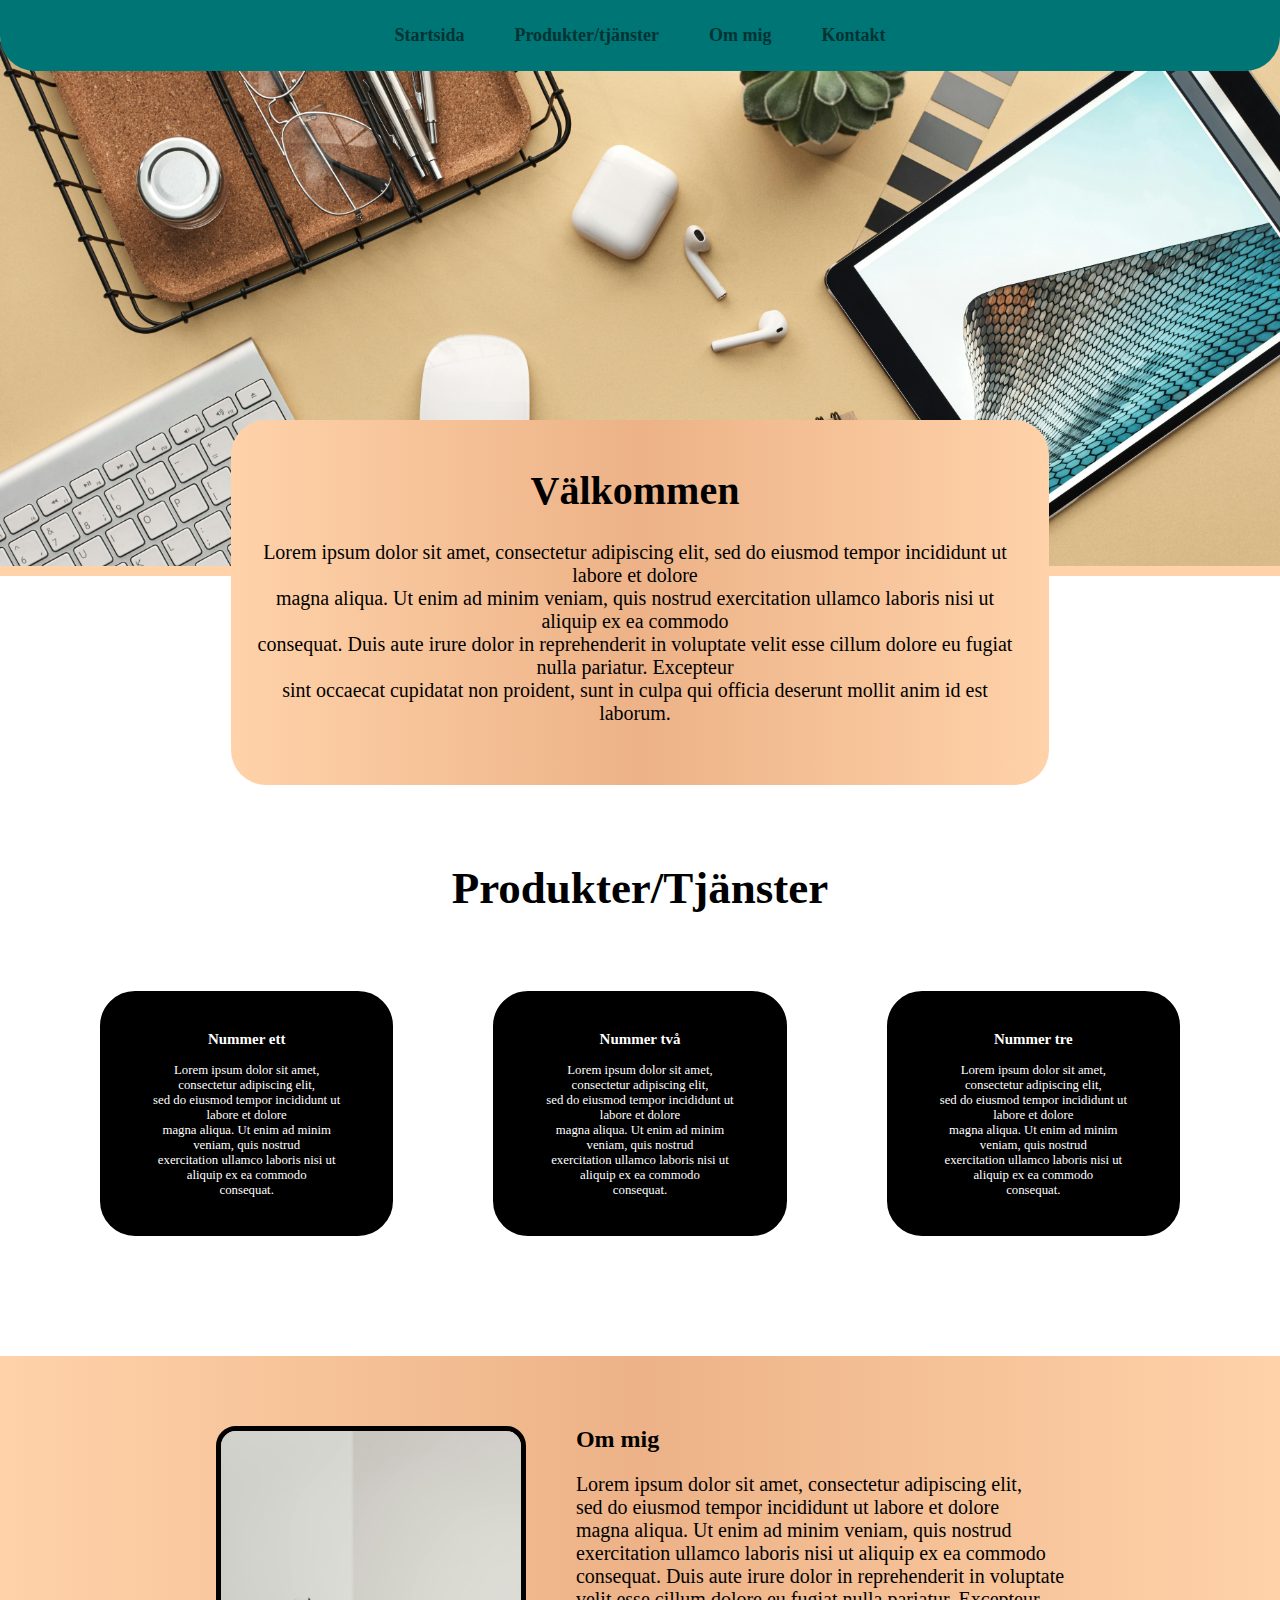
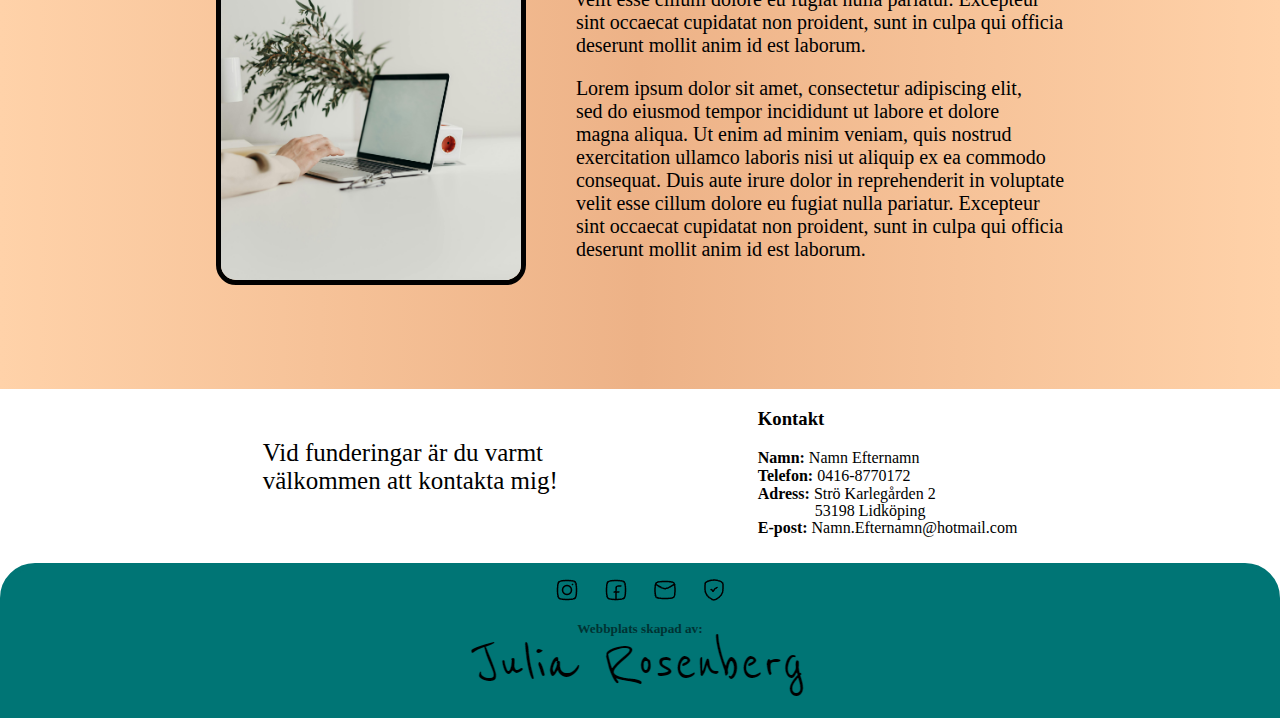
<file: index.html>
<!DOCTYPE html>
<html>
    
  <head>
    <title> Startsida </title>
    <link href="style.css" rel="stylesheet">
  </head>

  <body id="startsida">


 <!-- Headern, toppen på ALLA sidor inte bara startsidan. -->
   <div class="hel-header" id="startsida">
      <header class="header">
       <h2 class="header-knapp"> <a href="#startsida" class="knapp">Startsida</a> </h2>
       <h2 class="header-knapp"> <a href="#tjänster" class="knapp">Produkter/tjänster</a> </h2>
       <h2 class="header-knapp"> <a href="#om-avsnitt" class="knapp">Om mig</a> </h2>
       <h2 class="header-knapp"> <a href="#kontakt" class="knapp">Kontakt</a> </h2>
      </header>
    </div>


     <div class="header-bild">
       <img src="bilder/pexels-fauxels-3183132.jpg" alt="kontor" class="kontor">
     </div>
    

 <!-- ***************INTRO*************** -->
  
 

  <!-- Allt som inte ska vara i headern eller footern. Endast på startsidan. -->
    <main>
      <div class="intro-hela">
        <div class="intro">
          <h1>Välkommen</h1>
          <p>Lorem ipsum dolor sit amet, consectetur adipiscing elit, 
           sed do eiusmod tempor incididunt ut labore et dolore<br> 
           magna aliqua. Ut enim ad minim veniam, quis nostrud 
           exercitation ullamco laboris nisi ut aliquip ex ea commodo<br> 
           consequat. Duis aute irure dolor in reprehenderit in voluptate 
           velit esse cillum dolore eu fugiat nulla pariatur. Excepteur<br> 
           sint occaecat cupidatat non proident, sunt in culpa qui officia 
           deserunt mollit anim id est laborum. 
          </p>
        </div>  <!--intro-->
      </div>  <!-- intro-hela -->

 <!-- **************PRODUKTER OCH TJÄNSTER-AVSNITT**************** -->


      <div class="produkter" id="tjänster">
          <h2>Produkter/Tjänster</h2>
      
         </div> <!-- produkter -->

       <div class="kolumner-tjänster">
        <div class="kolumner">
          <!--Kolumn 1-->
           <div class="kolumn">
            <h3> Nummer ett</h3><p>Lorem ipsum dolor sit amet, consectetur adipiscing elit,<br> 
            sed do eiusmod tempor incididunt ut labore et dolore<br> 
            magna aliqua. Ut enim ad minim veniam, quis nostrud<br> 
            exercitation ullamco laboris nisi ut aliquip ex ea commodo<br> 
            consequat.</p>
           </div>

          <!--Kolumn 2-->
           <div class="kolumn">
            <h3> Nummer två</h3><p>Lorem ipsum dolor sit amet, consectetur adipiscing elit,<br> 
            sed do eiusmod tempor incididunt ut labore et dolore<br> 
            magna aliqua. Ut enim ad minim veniam, quis nostrud<br> 
            exercitation ullamco laboris nisi ut aliquip ex ea commodo<br> 
            consequat.</p>
           </div>

          <!--Kolumn 3-->
          <div class="kolumn">
            <h3> Nummer tre</h3><p>Lorem ipsum dolor sit amet, consectetur adipiscing elit,<br> 
            sed do eiusmod tempor incididunt ut labore et dolore<br> 
            magna aliqua. Ut enim ad minim veniam, quis nostrud<br> 
            exercitation ullamco laboris nisi ut aliquip ex ea commodo<br> 
            consequat.</p>
          </div>
        </div> <!--Kolumner-->
       </div> <!--Produkter-->

<!-- *************OM MIG- AVSNITT***************** -->

       <div class="om-mig" id="om-avsnitt">
           <div class="mig-kolumner">
            <!--Bild-->
            <div class="mig-kolumn">
              <img src="bilder/dator.jpg" alt="Skriver på en laptop" class="självporträtt">
            </div>

            <!--Text-->
            <div class="mig-kolumn">
              <h2>Om mig</h2>
              <p class="om-mig-text">Lorem ipsum dolor sit amet, consectetur adipiscing elit,<br> 
           sed do eiusmod tempor incididunt ut labore et dolore<br> 
           magna aliqua. Ut enim ad minim veniam, quis nostrud <br>
           exercitation ullamco laboris nisi ut aliquip ex ea commodo<br> 
           consequat. Duis aute irure dolor in reprehenderit in voluptate <br>
           velit esse cillum dolore eu fugiat nulla pariatur. Excepteur<br> 
           sint occaecat cupidatat non proident, sunt in culpa qui officia <br>
           deserunt mollit anim id est laborum.</p>

           <p class="om-mig-text">Lorem ipsum dolor sit amet, consectetur adipiscing elit,<br> 
           sed do eiusmod tempor incididunt ut labore et dolore<br> 
           magna aliqua. Ut enim ad minim veniam, quis nostrud <br>
           exercitation ullamco laboris nisi ut aliquip ex ea commodo<br> 
           consequat. Duis aute irure dolor in reprehenderit in voluptate <br>
           velit esse cillum dolore eu fugiat nulla pariatur. Excepteur<br> 
           sint occaecat cupidatat non proident, sunt in culpa qui officia <br>
           deserunt mollit anim id est laborum.</p>
            </div>
           </div> <!--mig-kolumner-->  

       </div> <!--om-mig-->



 <!-- *************KONTAKT-AVSNITT***************** -->       


       <div class="kontakt" id="kontakt">
        <div class="kontakt-kolumner">
           <div class ="kontakt-kolumn"><p class="frågor">Vid funderingar är du varmt<br> välkommen att kontakta mig!</p></div>
           <div class ="kontakt-kolumn"><h3>Kontakt</h3><p><strong>Namn:</strong> Namn Efternamn<br> <strong>Telefon:</strong> 0416-8770172<br> <strong>Adress:</strong> Strö Karlegården 2<br></p><p class="adress-rad">53198 Lidköping</p><p class="mejl-rad"><strong>E-post:</strong> Namn.Efternamn@hotmail.com</p></div>
        </div> <!--kontakt-kolumner-->
       </div> <!--kontakt-->
    </main>


    <!-- Footern, allt som hamnar i botten på sidan på ALLA sidor inte bara startsidan. -->
    <footer class="footer">
      <div class="hel-footer">
        <div class="footer-kolumner">

      <!--kolumn 1 footer-->          
           <div class="footer-kolumn">
            <a href="https://www.instagram.com/"><img src="bilder/instagram-Stroke-Rounded.png" alt="instagram-ikon" class="ikon"></a>
          </div>

      <!--kolumn 2 footer-->
           <div class="footer-kolumn">
            <a href="https://www.facebook.com/"><img src="bilder/facebook-01-Stroke-Rounded.png" alt="facebook-ikon" class="ikon"></a>

           </div>

      <!--kolumn 3 footer-->
           <div class="footer-kolumn">
            <img src="bilder/mail-01-Stroke-Rounded.png" alt="mejl-ikon" class="ikon">

           </div>

      <!--kolumn 4 footer-->     
           <div class="footer-kolumn">
           <a href="cookies.html"> <img src="bilder/security-check-Stroke-Rounded.png" alt="säkerhet-ikon"></a>
           </div>

        </div> <!--footer-kolumner-->
      </div> <!--hel-footer-->

        <div class="författare">
          <div class="footer-text">
            <h5 class="webb-text"> Webbplats skapad av: </h5> 
          </div>

          <div class="footer-bild">
            <img src="bilder/logo.png" alt="Julia Rosenberg">
          </div>
        </div><!--författare-->

    </footer>

  </body>

</html>
</file>
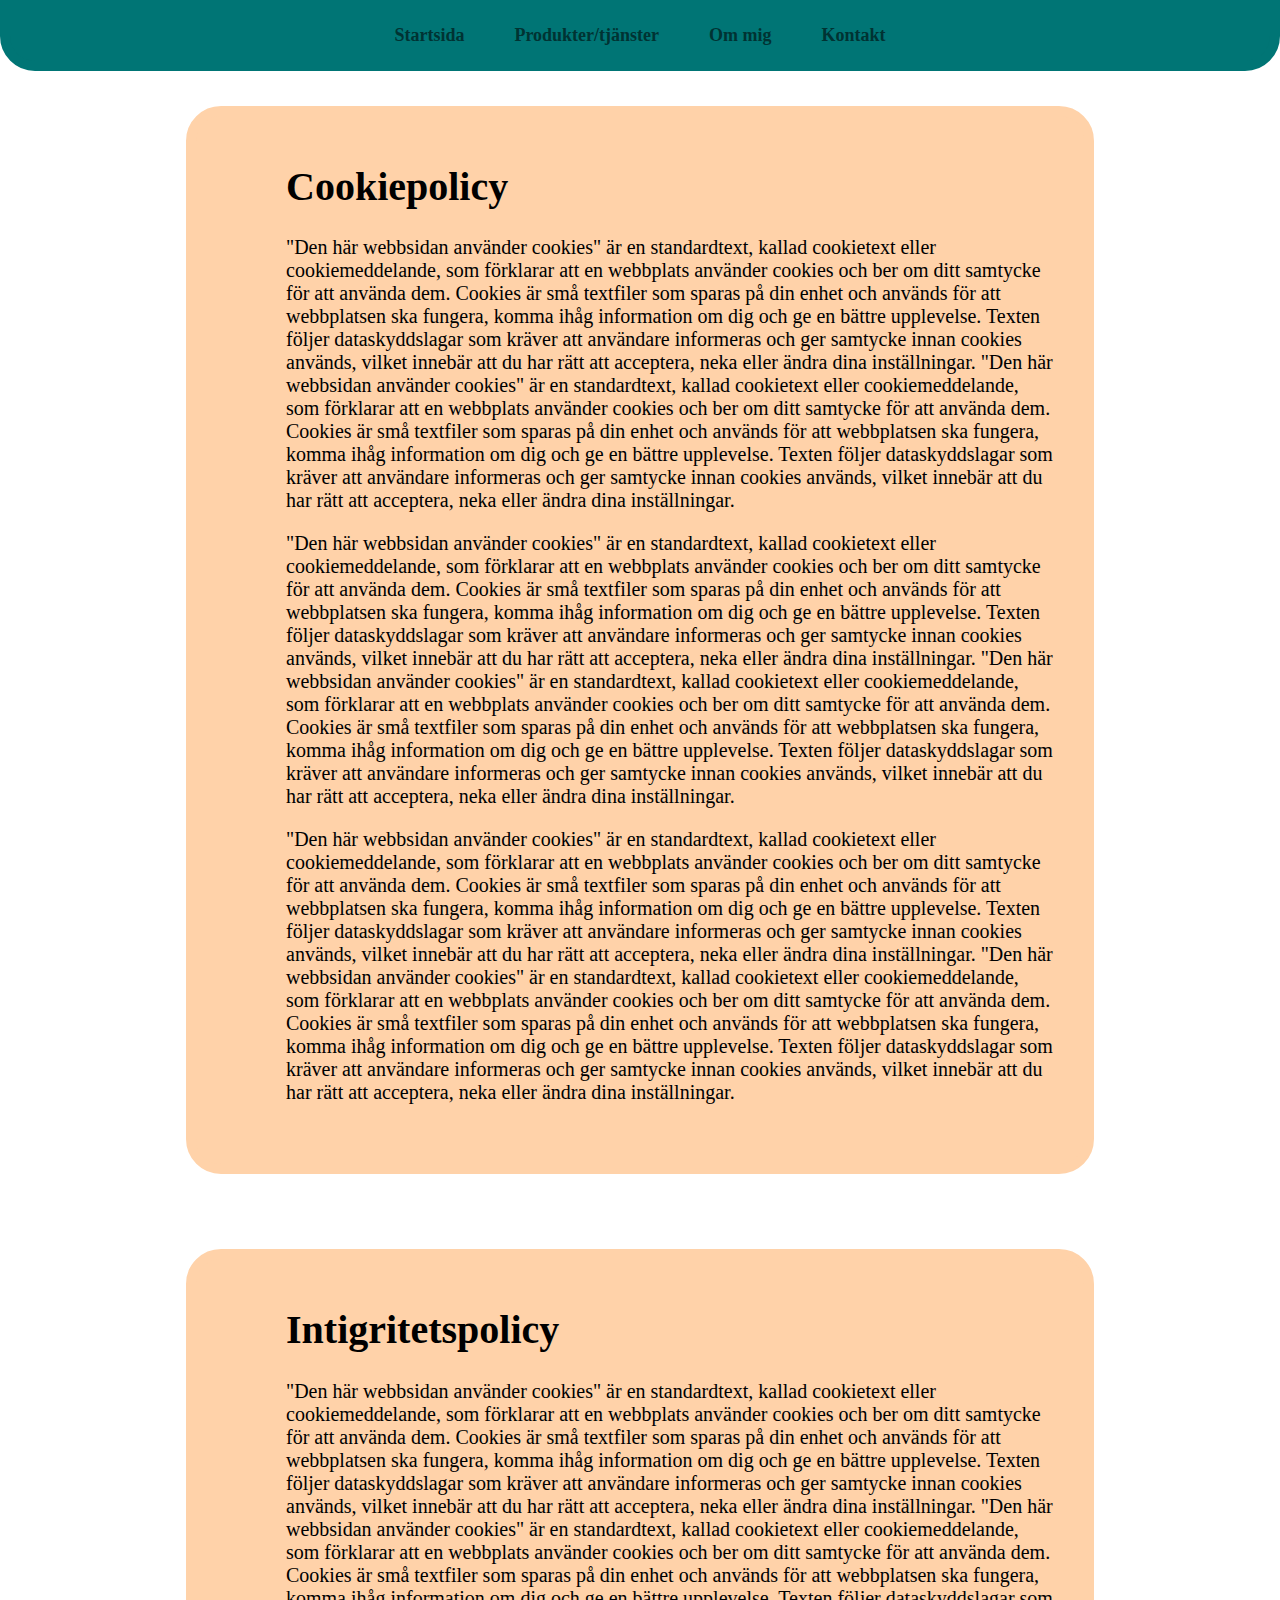
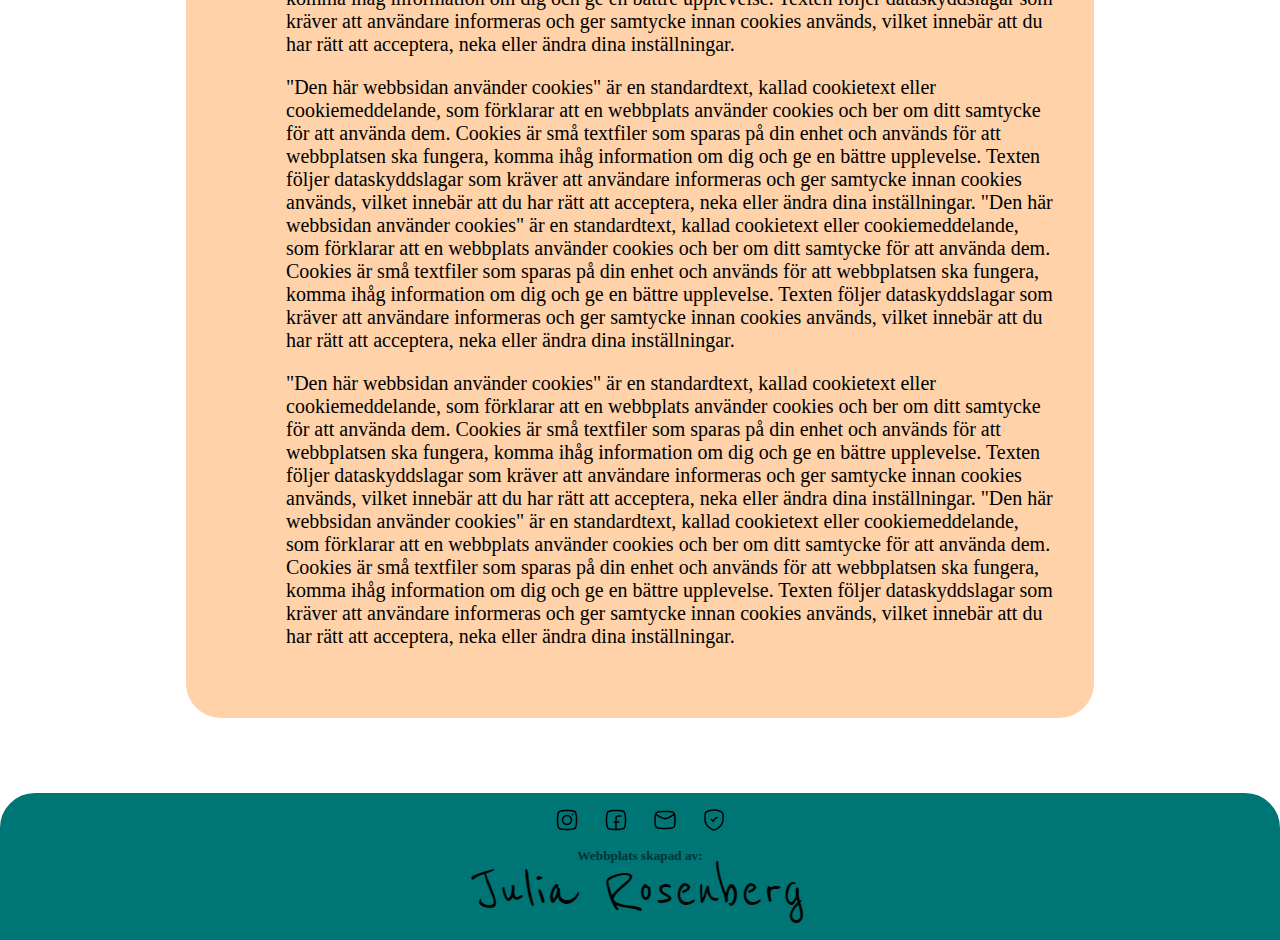
<file: cookies.html>
<!DOCTYPE html>
<html>
    
  <head>
    <title> Startsida </title>
    <link href="style.css" rel="stylesheet">
  </head>

  <body>
<!-- Headern, toppen på ALLA sidor inte bara startsidan. -->
   <div class="hel-header">
      <header class="header">
       <h2 class="header-knapp"> <a href="index.html" class="knapp">Startsida</a> </h2>
       <h2 class="header-knapp"> <a href="index.html#tjänster" class="knapp">Produkter/tjänster</a> </h2>
       <h2 class="header-knapp"> <a href="index.html#om-avsnitt" class="knapp">Om mig</a> </h2>
       <h2 class="header-knapp"> <a href="index.html#kontakt" class="knapp">Kontakt</a> </h2>
      </header>
    </div>


<div class="cookies">
        <div class="cookies-kolumn">
          <h1>Cookiepolicy</h1>
          <p>"Den här webbsidan använder cookies" är en standardtext, 
            kallad cookietext eller cookiemeddelande, som förklarar 
            att en webbplats använder cookies och ber om ditt samtycke 
            för att använda dem. Cookies är små textfiler som sparas 
            på din enhet och används för att webbplatsen ska fungera, 
            komma ihåg information om dig och ge en bättre upplevelse. 
            Texten följer dataskyddslagar som kräver att användare 
            informeras och ger samtycke innan cookies används, 
            vilket innebär att du har rätt att acceptera, neka 
            eller ändra dina inställningar. "Den här webbsidan använder cookies" är en standardtext, 
            kallad cookietext eller cookiemeddelande, som förklarar 
            att en webbplats använder cookies och ber om ditt samtycke 
            för att använda dem. Cookies är små textfiler som sparas 
            på din enhet och används för att webbplatsen ska fungera, 
            komma ihåg information om dig och ge en bättre upplevelse. 
            Texten följer dataskyddslagar som kräver att användare 
            informeras och ger samtycke innan cookies används, 
            vilket innebär att du har rätt att acceptera, neka 
            eller ändra dina inställningar.
          </p>
          <p> "Den här webbsidan använder cookies" är en standardtext, 
            kallad cookietext eller cookiemeddelande, som förklarar 
            att en webbplats använder cookies och ber om ditt samtycke 
            för att använda dem. Cookies är små textfiler som sparas 
            på din enhet och används för att webbplatsen ska fungera, 
            komma ihåg information om dig och ge en bättre upplevelse. 
            Texten följer dataskyddslagar som kräver att användare 
            informeras och ger samtycke innan cookies används, 
            vilket innebär att du har rätt att acceptera, neka 
            eller ändra dina inställningar. "Den här webbsidan använder cookies" är en standardtext, 
            kallad cookietext eller cookiemeddelande, som förklarar 
            att en webbplats använder cookies och ber om ditt samtycke 
            för att använda dem. Cookies är små textfiler som sparas 
            på din enhet och används för att webbplatsen ska fungera, 
            komma ihåg information om dig och ge en bättre upplevelse. 
            Texten följer dataskyddslagar som kräver att användare 
            informeras och ger samtycke innan cookies används, 
            vilket innebär att du har rätt att acceptera, neka 
            eller ändra dina inställningar. </p>
          <p>"Den här webbsidan använder cookies" är en standardtext, 
            kallad cookietext eller cookiemeddelande, som förklarar 
            att en webbplats använder cookies och ber om ditt samtycke 
            för att använda dem. Cookies är små textfiler som sparas 
            på din enhet och används för att webbplatsen ska fungera, 
            komma ihåg information om dig och ge en bättre upplevelse. 
            Texten följer dataskyddslagar som kräver att användare 
            informeras och ger samtycke innan cookies används, 
            vilket innebär att du har rätt att acceptera, neka 
            eller ändra dina inställningar. "Den här webbsidan använder cookies" är en standardtext, 
            kallad cookietext eller cookiemeddelande, som förklarar 
            att en webbplats använder cookies och ber om ditt samtycke 
            för att använda dem. Cookies är små textfiler som sparas 
            på din enhet och används för att webbplatsen ska fungera, 
            komma ihåg information om dig och ge en bättre upplevelse. 
            Texten följer dataskyddslagar som kräver att användare 
            informeras och ger samtycke innan cookies används, 
            vilket innebär att du har rätt att acceptera, neka 
            eller ändra dina inställningar. </p>
        </div>  <!--intro-->
      </div>  <!-- intro-hela -->


<div class="cookies">
        <div class="cookies-kolumn">
          <h1>Intigritetspolicy</h1>
          <p>"Den här webbsidan använder cookies" är en standardtext, 
            kallad cookietext eller cookiemeddelande, som förklarar 
            att en webbplats använder cookies och ber om ditt samtycke 
            för att använda dem. Cookies är små textfiler som sparas 
            på din enhet och används för att webbplatsen ska fungera, 
            komma ihåg information om dig och ge en bättre upplevelse. 
            Texten följer dataskyddslagar som kräver att användare 
            informeras och ger samtycke innan cookies används, 
            vilket innebär att du har rätt att acceptera, neka 
            eller ändra dina inställningar. "Den här webbsidan använder cookies" är en standardtext, 
            kallad cookietext eller cookiemeddelande, som förklarar 
            att en webbplats använder cookies och ber om ditt samtycke 
            för att använda dem. Cookies är små textfiler som sparas 
            på din enhet och används för att webbplatsen ska fungera, 
            komma ihåg information om dig och ge en bättre upplevelse. 
            Texten följer dataskyddslagar som kräver att användare 
            informeras och ger samtycke innan cookies används, 
            vilket innebär att du har rätt att acceptera, neka 
            eller ändra dina inställningar.
          </p>
          <p> "Den här webbsidan använder cookies" är en standardtext, 
            kallad cookietext eller cookiemeddelande, som förklarar 
            att en webbplats använder cookies och ber om ditt samtycke 
            för att använda dem. Cookies är små textfiler som sparas 
            på din enhet och används för att webbplatsen ska fungera, 
            komma ihåg information om dig och ge en bättre upplevelse. 
            Texten följer dataskyddslagar som kräver att användare 
            informeras och ger samtycke innan cookies används, 
            vilket innebär att du har rätt att acceptera, neka 
            eller ändra dina inställningar. "Den här webbsidan använder cookies" är en standardtext, 
            kallad cookietext eller cookiemeddelande, som förklarar 
            att en webbplats använder cookies och ber om ditt samtycke 
            för att använda dem. Cookies är små textfiler som sparas 
            på din enhet och används för att webbplatsen ska fungera, 
            komma ihåg information om dig och ge en bättre upplevelse. 
            Texten följer dataskyddslagar som kräver att användare 
            informeras och ger samtycke innan cookies används, 
            vilket innebär att du har rätt att acceptera, neka 
            eller ändra dina inställningar. </p>
          <p>"Den här webbsidan använder cookies" är en standardtext, 
            kallad cookietext eller cookiemeddelande, som förklarar 
            att en webbplats använder cookies och ber om ditt samtycke 
            för att använda dem. Cookies är små textfiler som sparas 
            på din enhet och används för att webbplatsen ska fungera, 
            komma ihåg information om dig och ge en bättre upplevelse. 
            Texten följer dataskyddslagar som kräver att användare 
            informeras och ger samtycke innan cookies används, 
            vilket innebär att du har rätt att acceptera, neka 
            eller ändra dina inställningar. "Den här webbsidan använder cookies" är en standardtext, 
            kallad cookietext eller cookiemeddelande, som förklarar 
            att en webbplats använder cookies och ber om ditt samtycke 
            för att använda dem. Cookies är små textfiler som sparas 
            på din enhet och används för att webbplatsen ska fungera, 
            komma ihåg information om dig och ge en bättre upplevelse. 
            Texten följer dataskyddslagar som kräver att användare 
            informeras och ger samtycke innan cookies används, 
            vilket innebär att du har rätt att acceptera, neka 
            eller ändra dina inställningar. </p>
        </div>  <!--intro-->
      </div>  <!-- intro-hela -->



  <footer>
 <div class="hel-footer-cookies">
        <div class="footer-kolumner-cookies">

      <!--kolumn 1 footer-->          
           <div class="footer-kolumn-cookies">
            <a href="https://www.instagram.com/"><img src="bilder/instagram-Stroke-Rounded.png" alt="instagram-ikon" class="ikon"></a>
          </div>

      <!--kolumn 2 footer-->
           <div class="footer-kolumn">
            <a href="https://www.facebook.com/"><img src="bilder/facebook-01-Stroke-Rounded.png" alt="facebook-ikon" class="ikon"></a>
           </div>

      <!--kolumn 3 footer-->
           <div class="footer-kolumn">
            <img src="bilder/mail-01-Stroke-Rounded.png" alt="mejl-ikon" class="ikon">

           </div>

      <!--kolumn 4 footer-->     
           <div class="footer-kolumn">
            <a href="cookies.html"> <img src="bilder/security-check-Stroke-Rounded.png" alt="säkerhet-ikon"></a>

           </div>

        </div> <!--footer-kolumner-->
      </div> <!--hel-footer-->

        <div class="författare-cookies">
          <div class="footer-text-cookies">
            <h5 class="webb-text-cookies"> Webbplats skapad av: </h5> 
          </div>

          <div class="footer-bild-cookies">
            <img src="bilder/logo.png" alt="Julia Rosenberg">
          </div>
        </div><!--författare-->


  </footer>

  </body>
</file>
<file: style.css>
/* Färger: 
#4B352A - brun
#b1845b - ljus-brun
#CA7842 - orange
#5a7c5d - grön
#F0F2BD - gul

*/



body {
    margin: auto;
    background: #ffffff;
}

a {
    text-decoration: none;
}

.knapp {
    color:#003333;
}

.hel-header {
    position: sticky;
    top: 0%;
    z-index: 10;
}

.header {
    background: #007575;
    font-size: 12px;
    color: #ffffff;
    display: flex; 
    justify-content: center;  /* centrerar innehållet */
    gap: 10px;
    max-width: 100%;
    border: solid #007575 10px;
    border-bottom-left-radius: 35px;
    border-bottom-right-radius: 35px;
    
}

.header-knapp {
    padding: 0 20px;

}

.kontor {
    object-fit: cover;
    max-width: 100%;
    margin-top: -52px;
    border-bottom: solid 10px #ffd2a9;

}

.intro-hela {
    background: #ffd2a9;
    background: #FFD2A9;
    background: linear-gradient(90deg,rgba(255, 210, 169, 1) 0%, rgba(237, 178, 135, 1) 50%, rgba(255, 210, 169, 1) 100%);
    color: #000000;
    padding: 20px 30px 40px 20px;
    margin-top: -160px;
    font-size: 20px;
    text-align: center;
    border: linear-gradient(90deg,rgba(255, 210, 169, 1) 0%, rgba(237, 178, 135, 1) 50%, rgba(255, 210, 169, 1) 100%);
    border-radius: 35px;
    position: relative;
    z-index: 5;
    width: 60%;
    margin-left: auto;
    margin-right: auto;

}

.intro {
    margin-left: auto;
    margin-right: auto;
}

.produkter {
    text-align: center;
    scroll-margin-top: 150px; /* Justerar vart jag hamnrar vid min nya sida när jag klickar på exempelvis tjänster i headern. Från början syntes ej rubriken när jag klickiade. */
    padding: 40px 0;
}

.kolumner {
    display: flex;
    justify-content: center;
    gap: 100px; /* Justerar hur långt isär kolumnerna hamnar. Fungerar ihop med justify-content */
    font-size: 1vw;
    text-align: center;
    padding-bottom: 120px;
    margin: 0 100px;
}

.kolumn {
    background: #000000;
    color: white;
    border: #000000 solid 5px;
    border-radius: 35px;
    padding: 20px 40px;
    flex-grow: 1;
    flex-shrink: 1;
    flex-basis: auto;
}

#tjänster {
    font-size: 30px;
}

.om-mig {
    background-color: #ffd2a9;
    background: #FFD2A9;
background: linear-gradient(90deg,rgba(255, 210, 169, 1) 0%, rgba(237, 178, 135, 1) 50%, rgba(255, 210, 169, 1) 100%);
    padding: 50px 0 100px 0;
    scroll-margin-top: 150px;
}
 
.självporträtt {
    width: 600px;
    border: solid 5px black;
    border-radius: 20px;
}

.mig-kolumner {
    display: flex;
    justify-content: center;
    gap: 50px;
    margin-left: auto;
    margin-right: auto;
}

.om-mig-text {
    font-size: 20px;
}

.självporträtt {
    width: 300px;
    margin-top: 20px;
}

.kontakt-kolumner {
    display: flex;
    justify-content: center;
    gap: 200px;
    padding-bottom: 40px;
}

.kontakt-kolumn {
    text-align: left;
}

.frågor {
    font-size: 25px;
    padding-top: 25px;
}

.adress-rad {
    margin-top: -17px;
    margin-left: 57px;

}

.mejl-rad {
    margin-top: -17px;
}

.footer-kolumner {
    display: flex;
    justify-content: center;
    gap: 25px;
    margin-bottom: 25px;
}

.footer-kolumn {
    background: none;
    margin-top: 10px;
}

.footer {
    background-color: #007575;
    border: #007575 5px solid;
    border-top-left-radius: 35px;
    border-top-right-radius: 35px;
    margin-top: -30px;
}

.författare {
    text-align: center;
    margin-left: auto;
    margin-right: auto;
    margin-top: -10px;
}

.footer-bild {
    margin-top: -40px;
}

.webb-text {
    color: #003333;
}


.cookies {
    background: #ffd2a9;
    color: #000000;
    padding: 20px 30px 40px 90px;
    margin-top: 35px;
    margin-bottom: 75px;
    margin-left: auto;
    margin-right: auto;
    font-size: 20px;
    text-align: left;
    border: #ffd2a9 solid 10px;
    border-radius: 35px;
    position: relative;
    z-index: 5;
    width: 60%;
    }

   
.hel-footer-cookies {
    background-color: #007575;
    border: #007575 5px solid;
    border-top-left-radius: 35px;
    border-top-right-radius: 35px;
    margin-top: 0px;
}

.footer-kolumner-cookies {
    display: flex;
    justify-content: center;
    gap: 25px;
    margin-bottom: 25px;
}

.footer-kolumn-cookies {
    background: none;
    margin-top: 10px;
}

.författare-cookies {
    background-color: #007575;
    margin-top: -25px;
    text-align: center;
    margin-left: auto;
    margin-right: auto;
}

.footer-text-cookies {
    margin-bottom: -40px;
    margin-top: -40px;
}

.webb-text-cookies {
    color: #003333;
}
</file>
